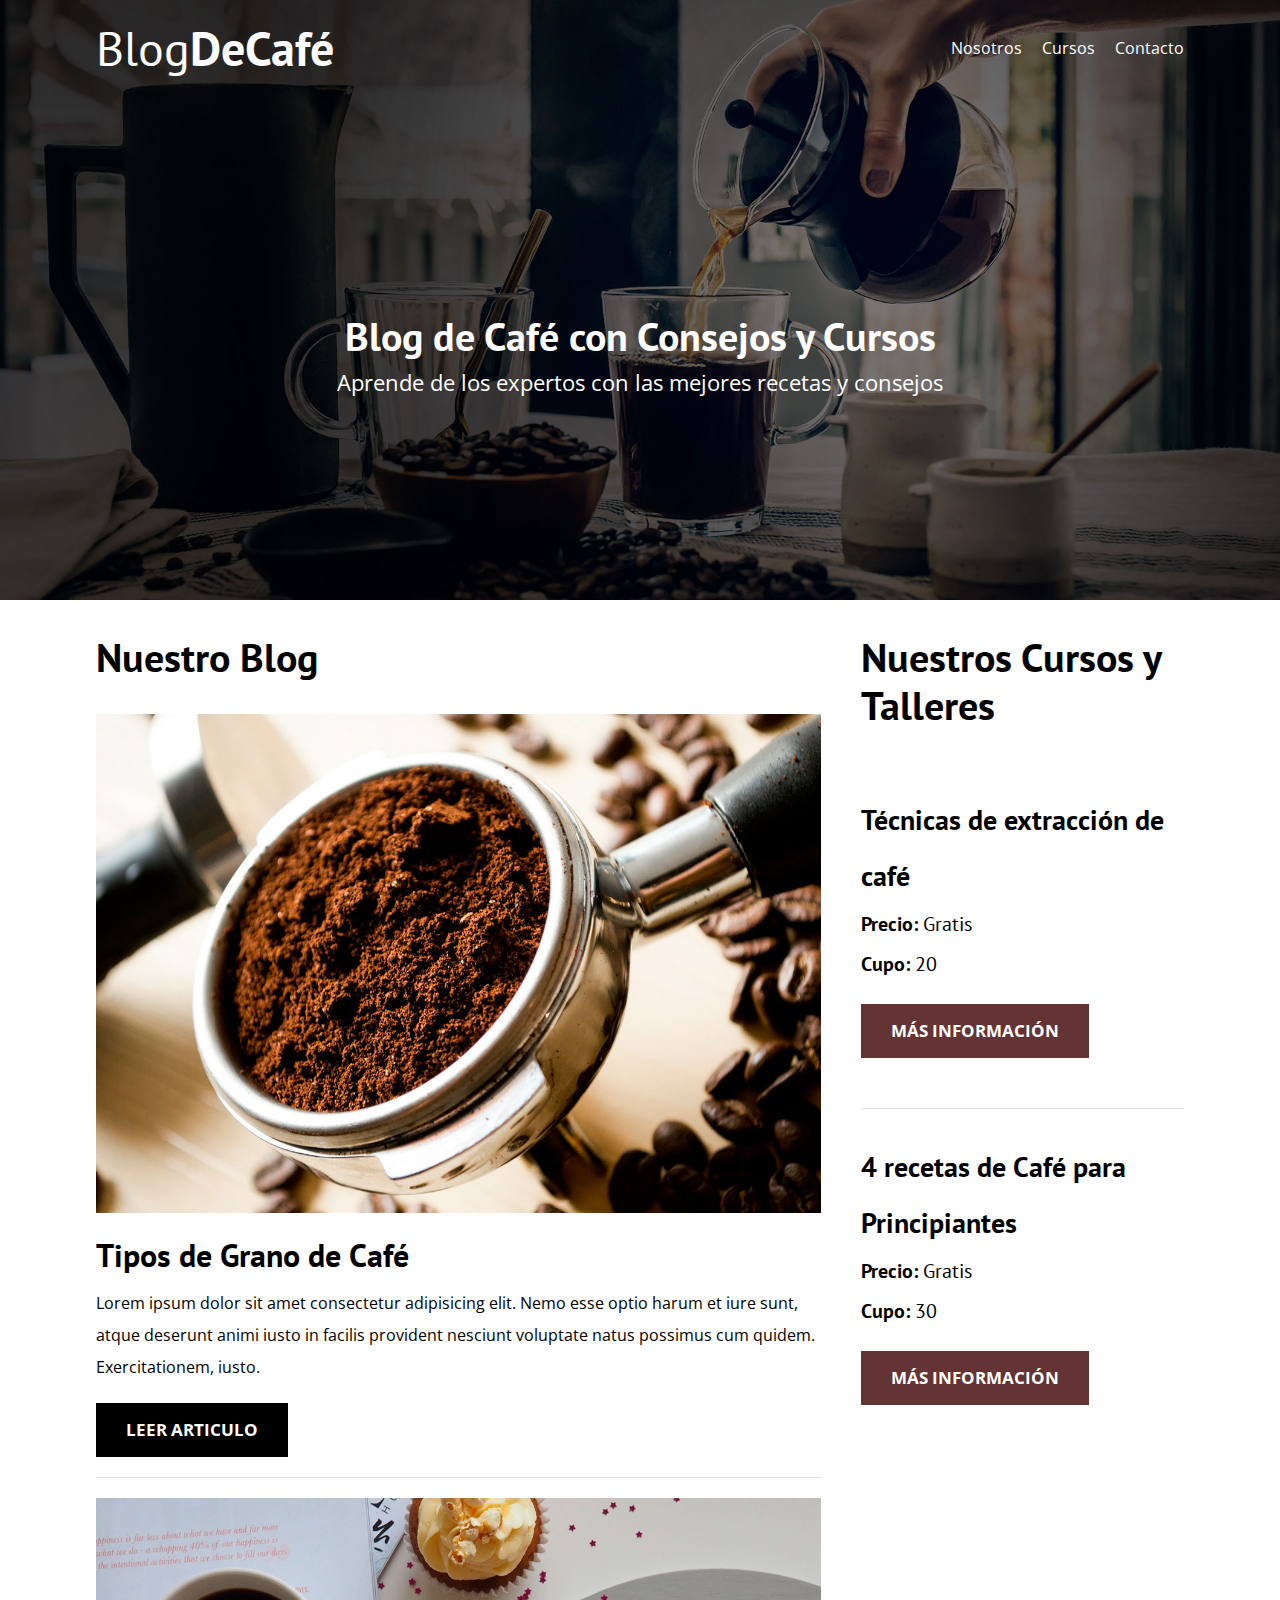
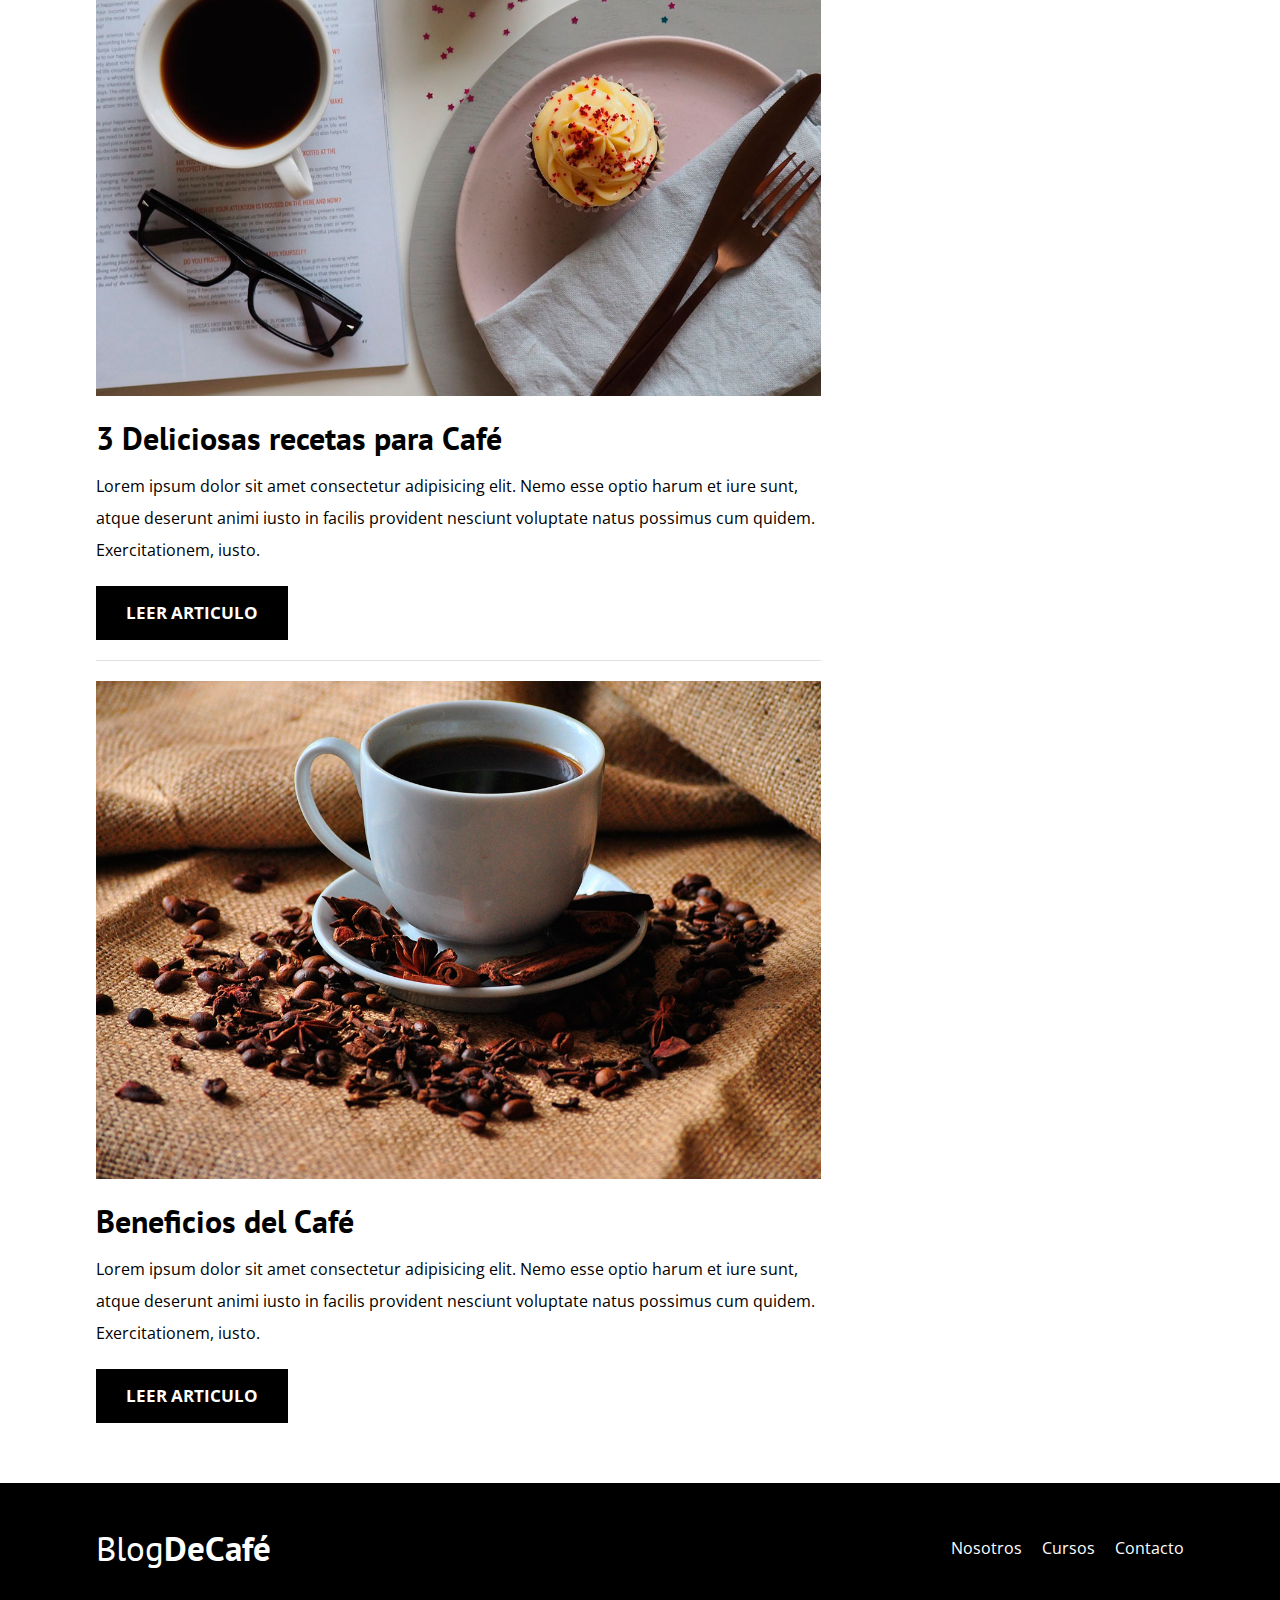
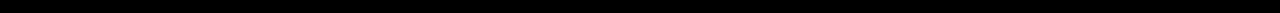
<file: index.html>
<!DOCTYPE html>
<html lang="en">
<head>
    <meta charset="UTF-8">
    <meta name="viewport" content="width=device-width, initial-scale=1.0">
    <!-- IMPORTAMOS FUENTES -->
    <link href="https://fonts.googleapis.com/css2?family=Open+Sans:ital,wght@0,300;0,400;0,600;0,700;0,800;1,300;1,400;1,600;1,700;1,800&family=PT+Sans:ital,wght@0,400;0,700;1,400;1,700&display=swap" rel="stylesheet">
    <!-- ENLAZAMOS HOJAS DE ESTILO -->
    <link rel="stylesheet" href="css/normalize.css">
    <link rel="stylesheet" href="css/style.css">
    <title>Blog De Café</title>
</head>
<body>

    <header class="encabezado"> <!-- ENCABEZADO -->
        <div class="contenedor"> <!-- CONTENEDOR -->
            <div class="barra"> <!-- BARRA DE NAVEGACIÓN -->

                <!-- LOGO enlace-->
                <a href="/">
                    <h1 class="no-margin">Blog<span>DeCafé</span></h1>
                </a> <!-- FIN LOGO enlace-->

                <!-- NAVEGACIÓN -->
                <nav class="navegacion">
                    <a href="nosotros.html">Nosotros</a>
                    <a href="cursos.html">Cursos</a>
                    <a href="contacto.html">Contacto</a>
                </nav> <!-- FIN NAVEGACIÓN -->

            </div> <!-- FIN BARRA DE NAVEGACIÓN -->

            <div class="texto-encabezado texto-centrado"> <!-- TEXTO BIENVENIDA -->
                <h2 class="no-margin">Blog de Café con Consejos y Cursos</h2>
                <p class="no-margin">Aprende de los expertos con las mejores recetas y consejos</p>
            </div> <!-- FIN TEXTO BIENVENIDA -->

        </div> <!-- FIN CONTENEDOR. EL CONTENEDOR ESTÁ CENTRADO Y NO OCUPA TODO EL ANCHO-->
    </header> <!-- FIN ENCABEZADO, OCUPA TODO EL ANCHO, AQUÍ VAN LAS IMÁGENES DE FONDO -->

    <!---------------------------------------------------------------------------------------------------------------------------->

    <div class="contenedor contenedor-principal"> <!-- CONTENEDOR DEL CONTENIDO PRINCIPAL -->

        <main class="contenido-principal-blog"> <!-- MAIN -->
            <!-- TITULO DE SECCION PRINCIPAL -->
            <h2>Nuestro Blog</h2>
            
            <!-- ARTICULOS -->
            <article class="articulo-blog"> <!-- PRIMER ARTICULO DE BLOG-->
                <div> <!-- IMAGEN DEL ARTICULO -->
                    <img src="img/blog1.jpg" alt="imagen blog">
                </div> <!-- FIN IMAGEN DEL ARTICULO-->
                <div class="contenido-blog"> <!-- CONTENIDO DEL ARTICULO -->
                    <h3 class="no-margin">Tipos de Grano de Café</h3>
                    <p class="no-margin">Lorem ipsum dolor sit amet consectetur adipisicing elit. Nemo esse optio harum et iure sunt, atque deserunt animi iusto in facilis provident nesciunt voluptate natus possimus cum quidem. Exercitationem, iusto.</p>
                    <a href="articulo.html" class="btn btn-primario">Leer articulo</a>
                </div> <!-- FIN CONTENIDO DEL ARTICULO -->
            </article> <!-- FIN PRIMER ARTICULO DE BLOG -->

            <article class="articulo-blog"> <!-- SEGUNDO ARTICULO DE BLOG-->
                <div> <!-- IMAGEN DEL ARTICULO -->
                    <img src="img/blog2.jpg" alt="imagen blog">
                </div> <!-- FIN IMAGEN DEL ARTICULO-->
                <div class="contenido-blog"> <!-- CONTENIDO DEL ARTICULO -->
                    <h3 class="no-margin">3 Deliciosas recetas para Café</h3>
                    <p class="no-margin">Lorem ipsum dolor sit amet consectetur adipisicing elit. Nemo esse optio harum et iure sunt, atque deserunt animi iusto in facilis provident nesciunt voluptate natus possimus cum quidem. Exercitationem, iusto.</p>
                    <a href="articulo.html" class="btn btn-primario">Leer articulo</a>
                </div> <!-- FIN CONTENIDO DEL ARTICULO -->
            </article> <!-- FIN SEGUNDO ARTICULO DE BLOG -->

            <article class="articulo-blog"> <!-- TERCER ARTICULO DE BLOG-->
                <div> <!-- IMAGEN DEL ARTICULO -->
                    <img src="img/blog3.jpg" alt="imagen blog">
                </div> <!-- FIN IMAGEN DEL ARTICULO-->
                <div class="contenido-blog"> <!-- CONTENIDO DEL ARTICULO -->
                    <h3 class="no-margin">Beneficios del Café</h3>
                    <p class="no-margin">Lorem ipsum dolor sit amet consectetur adipisicing elit. Nemo esse optio harum et iure sunt, atque deserunt animi iusto in facilis provident nesciunt voluptate natus possimus cum quidem. Exercitationem, iusto.</p>
                    <a href="articulo.html" class="btn btn-primario">Leer articulo</a>
                </div> <!-- FIN CONTENIDO DEL ARTICULO -->
            </article> <!-- FIN TERCER ARTICULO DE BLOG -->
        </main> <!-- FIN DEL MAIN -->

        <aside class="barra-lateral"> <!-- BARRA LATERAL -->
            <h2>Nuestros Cursos y Talleres</h2> <!-- TITULO DE LA BARRA LATERAL -->
            <ul class="cursos-lista"> <!-- LISTA DE CURSOS -->
                <li class="curso">
                    <h4 class="no-margin">Técnicas de extracción de café</h4>
                    <p class="no-margin">Precio: <span>Gratis</span></p>
                    <p class="no-margin">Cupo: <span>20</span></p>
                    <a href="cursos.html" class="btn btn-secundario">Más Información</a>
                </li>
                <li class="curso">
                    <h4 class="no-margin">4 recetas de Café para Principiantes</h4>
                    <p class="no-margin">Precio: <span>Gratis</span></p>
                    <p class="no-margin">Cupo: <span>30</span></p>
                    <a href="cursos.html" class="btn btn-secundario">Más Información</a>
                </li>
            </ul>
        </aside> <!-- FIN DE LA BARRA LATERAL -->

    </div> <!-- FIN DEL CONTENEDOR DEL CONTENIDO PRINCIPAL-->

    <!----------------------------------------------------------------------------------------------------------------------------->

    <footer class="footer-class">
        <div class="contenedor">
            <div class="barra barra-footer"> <!-- BARRA DE NAVEGACIÓN -->
                <!-- LOGO enlace-->
                <a href="/">
                    <h1 class="no-margin">Blog<span>DeCafé</span></h1>
                </a> <!-- FIN LOGO enlace-->

                <!-- NAVEGACIÓN -->
                <nav class="navegacion">
                    <a href="nosotros.html">Nosotros</a>
                    <a href="cursos.html">Cursos</a>
                    <a href="contacto.html">Contacto</a>
                </nav> <!-- FIN NAVEGACIÓN -->

            </div> <!-- FIN BARRA DE NAVEGACIÓN -->
        </div> <!-- FIN CONTENEDOR -->
    </footer> <!-- FIN FOOTER -->

</body>
</html>
</file>
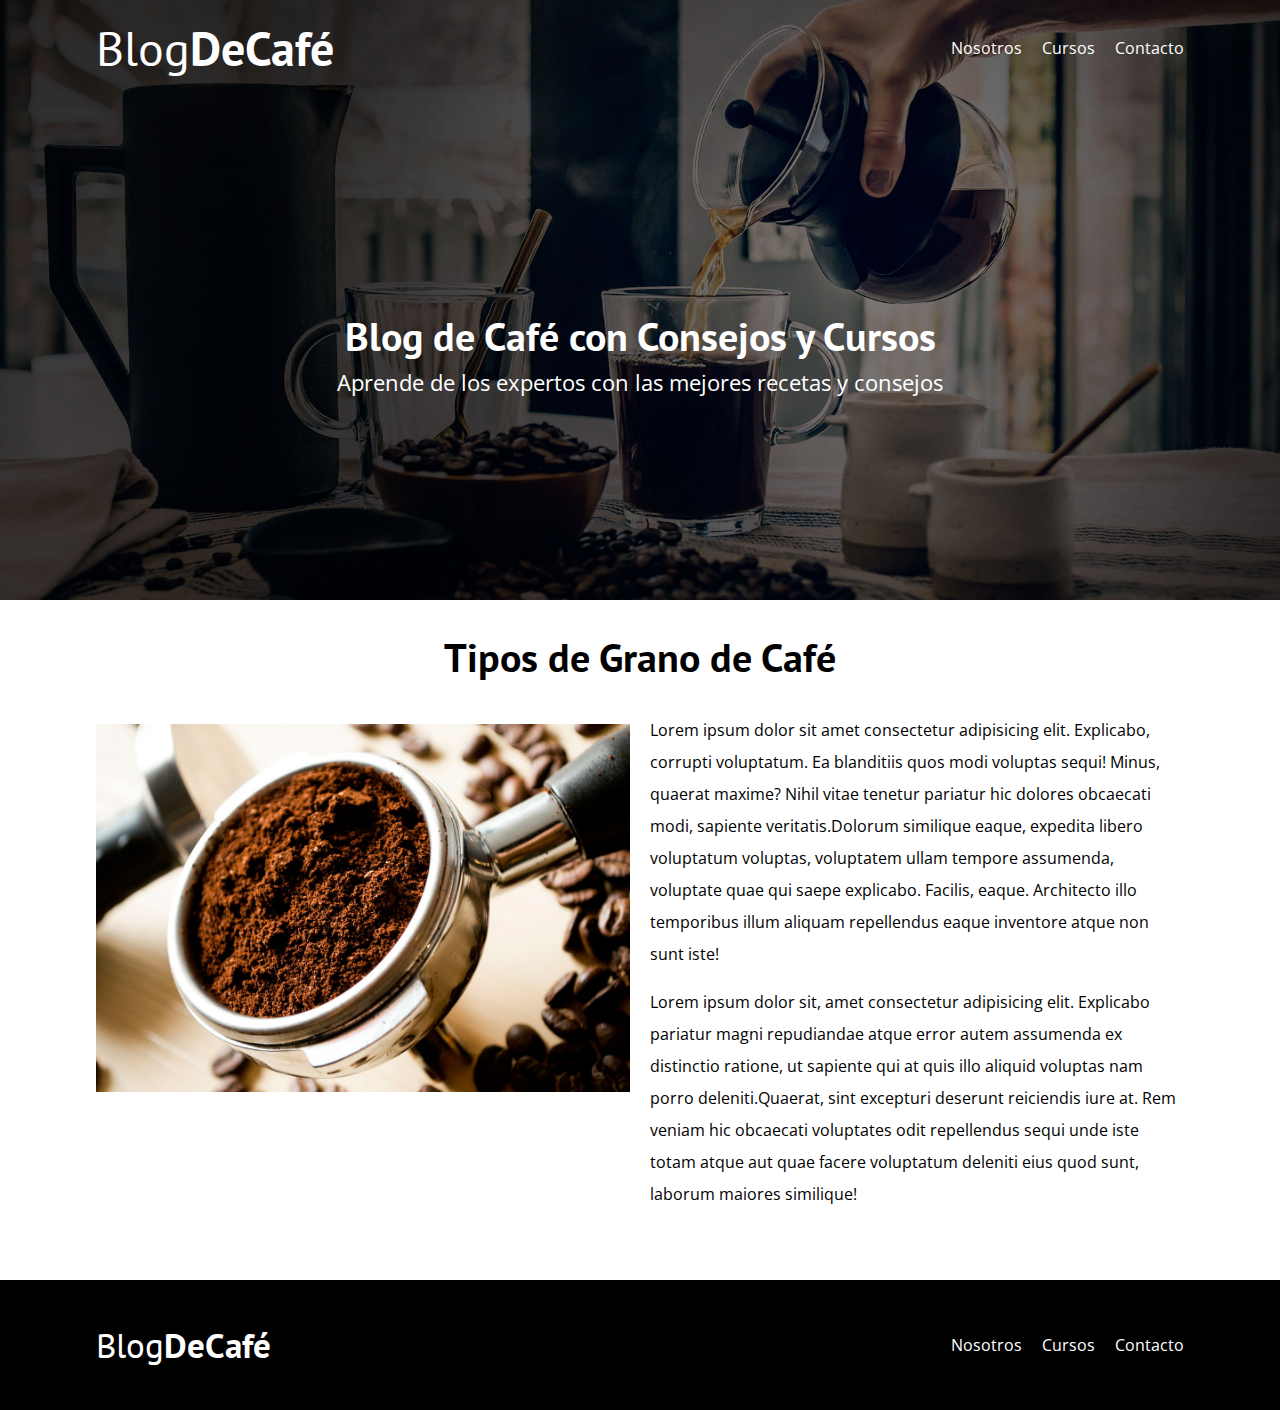
<file: articulo.html>
<!DOCTYPE html>
<html lang="en">
<head>
    <meta charset="UTF-8">
    <meta name="viewport" content="width=device-width, initial-scale=1.0">
    <!-- IMPORTAMOS FUENTES -->
    <link href="https://fonts.googleapis.com/css2?family=Open+Sans:ital,wght@0,300;0,400;0,600;0,700;0,800;1,300;1,400;1,600;1,700;1,800&family=PT+Sans:ital,wght@0,400;0,700;1,400;1,700&display=swap" rel="stylesheet">
    <!-- ENLAZAMOS HOJAS DE ESTILO -->
    <link rel="stylesheet" href="css/normalize.css">
    <link rel="stylesheet" href="css/style.css">
    <title>Blog De Café</title>
</head>
<body>

    <header class="encabezado"> <!-- ENCABEZADO -->
        <div class="contenedor"> <!-- CONTENEDOR -->
            <div class="barra"> <!-- BARRA DE NAVEGACIÓN -->

                <!-- LOGO enlace-->
                <a href="/">
                    <h1 class="no-margin">Blog<span>DeCafé</span></h1>
                </a> <!-- FIN LOGO enlace-->

                <!-- NAVEGACIÓN -->
                <nav class="navegacion">
                    <a href="nosotros.html">Nosotros</a>
                    <a href="cursos.html">Cursos</a>
                    <a href="contacto.html">Contacto</a>
                </nav> <!-- FIN NAVEGACIÓN -->

            </div> <!-- FIN BARRA DE NAVEGACIÓN -->

            <div class="texto-encabezado texto-centrado"> <!-- TEXTO BIENVENIDA -->
                <h2 class="no-margin">Blog de Café con Consejos y Cursos</h2>
                <p class="no-margin">Aprende de los expertos con las mejores recetas y consejos</p>
            </div> <!-- FIN TEXTO BIENVENIDA -->

        </div> <!-- FIN CONTENEDOR. EL CONTENEDOR ESTÁ CENTRADO Y NO OCUPA TODO EL ANCHO-->
    </header> <!-- FIN ENCABEZADO, OCUPA TODO EL ANCHO, AQUÍ VAN LAS IMÁGENES DE FONDO -->

    <!---------------------------------------------------------------------------------------------------------------------------->
    <main class="contenedor">
        <h2 class="texto-centrado">Tipos de Grano de Café</h2>
        <div class="grid contenedor-articulo">
            <div class="columnas-6 imagen-articulo">
                <img src="img/blog1.jpg" alt="">
            </div>
            <div class="columnas-6 texto-articulo">
                <p class="no-margin">Lorem ipsum dolor sit amet consectetur adipisicing elit. Explicabo, corrupti voluptatum. Ea blanditiis quos modi voluptas sequi! Minus, quaerat maxime? Nihil vitae tenetur pariatur hic dolores obcaecati modi, sapiente veritatis.Dolorum similique eaque, expedita libero voluptatum voluptas, voluptatem ullam tempore assumenda, voluptate quae qui saepe explicabo. Facilis, eaque. Architecto illo temporibus illum aliquam repellendus eaque inventore atque non sunt iste!
                </p><p>Lorem ipsum dolor sit, amet consectetur adipisicing elit. Explicabo pariatur magni repudiandae atque error autem assumenda ex distinctio ratione, ut sapiente qui at quis illo aliquid voluptas nam porro deleniti.Quaerat, sint excepturi deserunt reiciendis iure at. Rem veniam hic obcaecati voluptates odit repellendus sequi unde iste totam atque aut quae facere voluptatum deleniti eius quod sunt, laborum maiores similique!</p>
            </div>
        </div>
    </main>
    <!----------------------------------------------------------------------------------------------------------------------------->

    <footer class="footer-class">
        <div class="contenedor">
            <div class="barra barra-footer"> <!-- BARRA DE NAVEGACIÓN -->
                <!-- LOGO enlace-->
                <a href="/">
                    <h1 class="no-margin">Blog<span>DeCafé</span></h1>
                </a> <!-- FIN LOGO enlace-->

                <!-- NAVEGACIÓN -->
                <nav class="navegacion">
                    <a href="nosotros.html">Nosotros</a>
                    <a href="cursos.html">Cursos</a>
                    <a href="contacto.html">Contacto</a>
                </nav> <!-- FIN NAVEGACIÓN -->

            </div> <!-- FIN BARRA DE NAVEGACIÓN -->
        </div> <!-- FIN CONTENEDOR -->
    </footer> <!-- FIN FOOTER -->

</body>
</html>
</file>
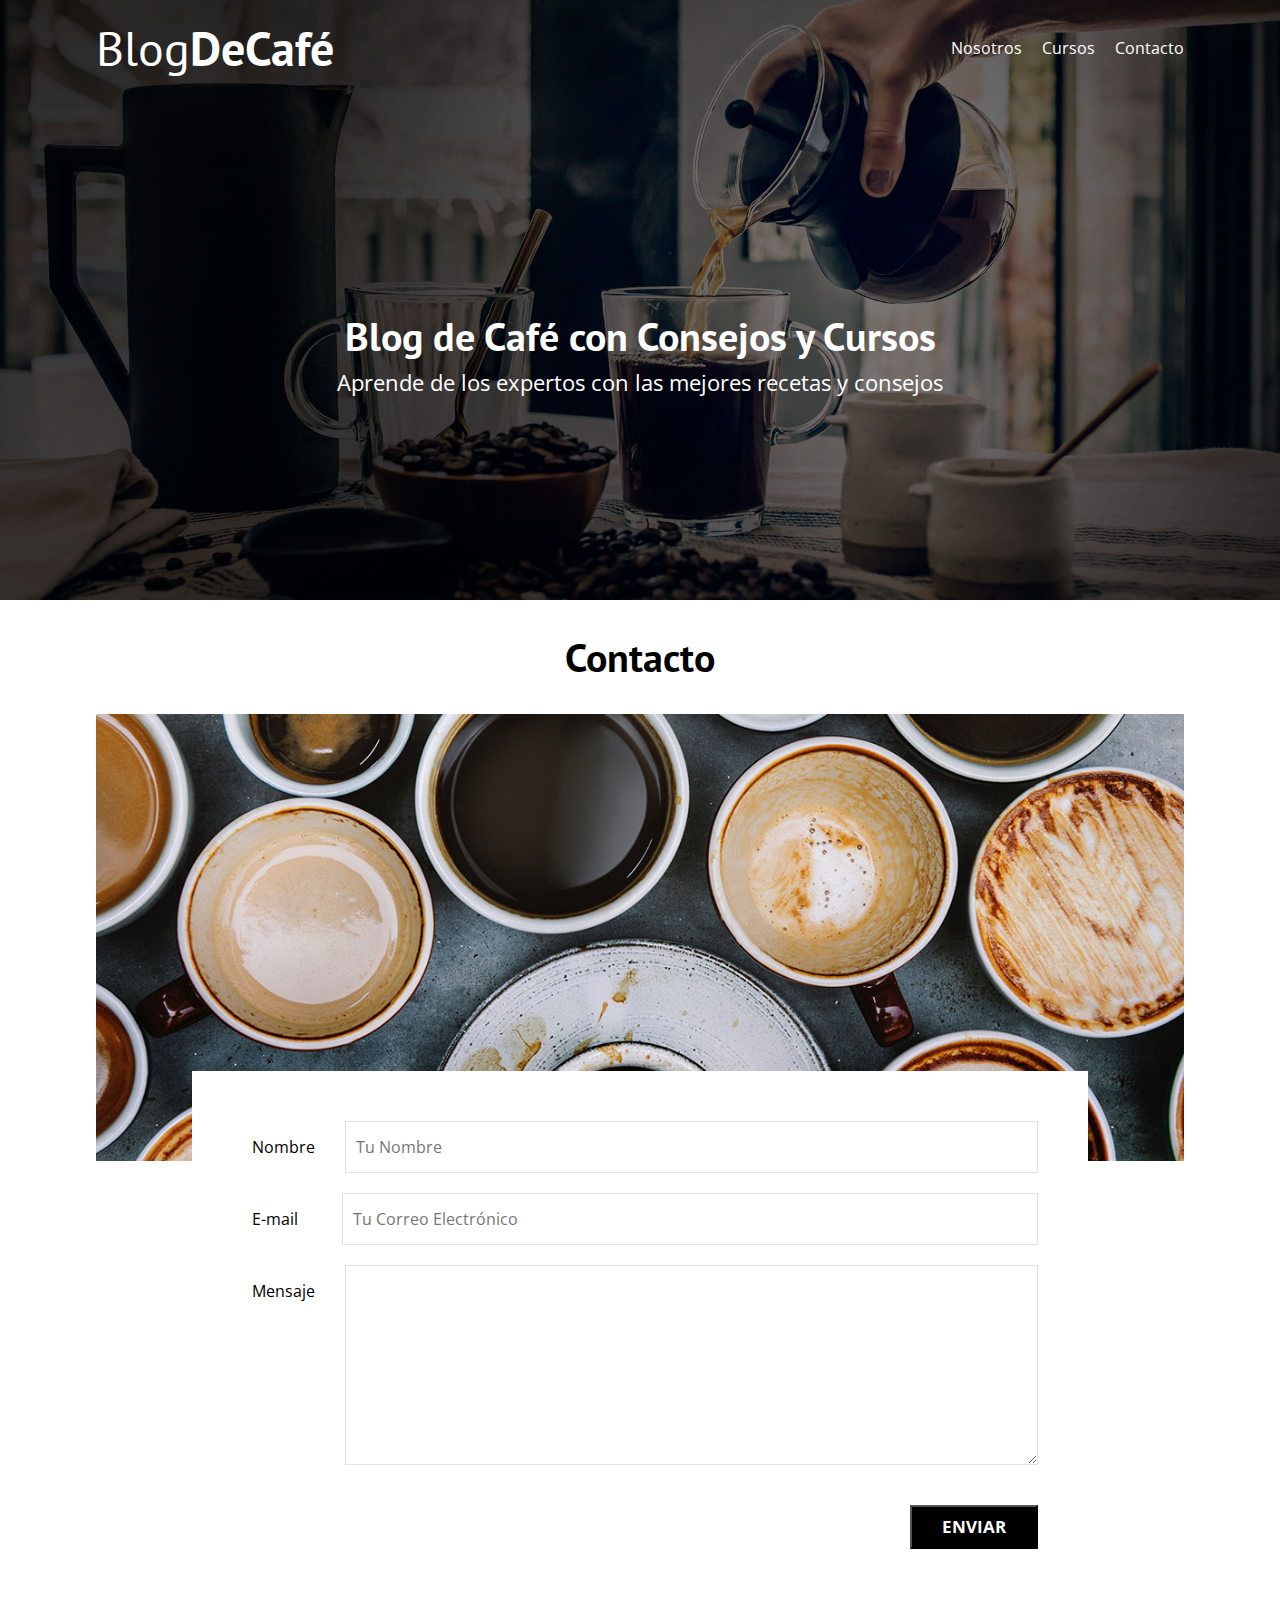
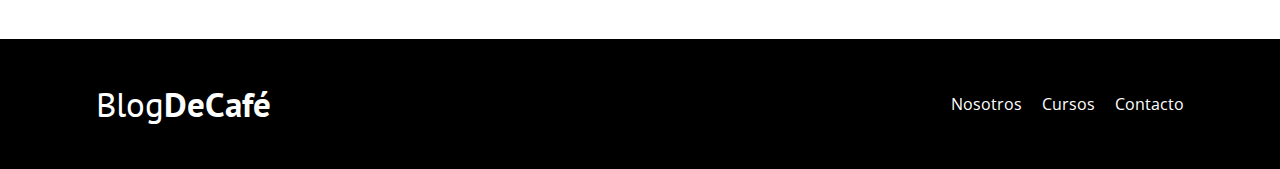
<file: contacto.html>
<!DOCTYPE html>
<html lang="en">
<head>
    <meta charset="UTF-8">
    <meta name="viewport" content="width=device-width, initial-scale=1.0">
    <!-- IMPORTAMOS FUENTES -->
    <link href="https://fonts.googleapis.com/css2?family=Open+Sans:ital,wght@0,300;0,400;0,600;0,700;0,800;1,300;1,400;1,600;1,700;1,800&family=PT+Sans:ital,wght@0,400;0,700;1,400;1,700&display=swap" rel="stylesheet">
    <!-- ENLAZAMOS HOJAS DE ESTILO -->
    <link rel="stylesheet" href="css/normalize.css">
    <link rel="stylesheet" href="css/style.css">
    <title>Blog De Café</title>
</head>
<body>

    <header class="encabezado"> <!-- ENCABEZADO -->
        <div class="contenedor"> <!-- CONTENEDOR -->
            <div class="barra"> <!-- BARRA DE NAVEGACIÓN -->

                <!-- LOGO enlace-->
                <a href="/">
                    <h1 class="no-margin">Blog<span>DeCafé</span></h1>
                </a> <!-- FIN LOGO enlace-->

                <!-- NAVEGACIÓN -->
                <nav class="navegacion">
                    <a href="nosotros.html">Nosotros</a>
                    <a href="cursos.html">Cursos</a>
                    <a href="contacto.html">Contacto</a>
                </nav> <!-- FIN NAVEGACIÓN -->

            </div> <!-- FIN BARRA DE NAVEGACIÓN -->

            <div class="texto-encabezado texto-centrado"> <!-- TEXTO BIENVENIDA -->
                <h2 class="no-margin">Blog de Café con Consejos y Cursos</h2>
                <p class="no-margin">Aprende de los expertos con las mejores recetas y consejos</p>
            </div> <!-- FIN TEXTO BIENVENIDA -->

        </div> <!-- FIN CONTENEDOR. EL CONTENEDOR ESTÁ CENTRADO Y NO OCUPA TODO EL ANCHO-->
    </header> <!-- FIN ENCABEZADO, OCUPA TODO EL ANCHO, AQUÍ VAN LAS IMÁGENES DE FONDO -->

    <!---------------------------------------------------------------------------------------------------------------------------->

    <main class="contenedor"> <!-- CONTENEDOR PRINCIPAL -->
        <h2 class="texto-centrado">Contacto</h2> <!-- ENCABEZADO DEL CONTENIDO FUERA DEL GRID, PERO CENTRADO -->
        <div class="grid centrar-columnas"> <!-- Abrimos un GRID con las COLUMNAS CENTRADAS y no SPACE-BETWEENEADAS -->
            <div class="columnas-12">
                <img src="img/contacto.jpg" alt="imagen contacto">
            </div>
            <div class="columnas-10 formulario-contacto">
                <form action="#">
                    <div class="campo">
                        <label for="nombre">Nombre</label>
                        <input type="text" id="nombre" placeholder="Tu Nombre">

                    </div>
                    <div class="campo">
                        <label for="email">E-mail</label>
                        <input type="email" id="email" placeholder="Tu Correo Electrónico">
                        
                    </div>
                    <div class="campo mensaje">
                        <label for="mensaje">Mensaje</label>
                        <textarea id="mensaje"></textarea>
                    </div>

                    <div class="campo enviar">
                        <input type="submit" value="Enviar" class="btn btn-primario">
                    </div>
                </form>
            </div>
        </div>
        
    </main>

    <!----------------------------------------------------------------------------------------------------------------------------->

    <footer class="footer-class">
        <div class="contenedor">
            <div class="barra barra-footer"> <!-- BARRA DE NAVEGACIÓN -->
                <!-- LOGO enlace-->
                <a href="/">
                    <h1 class="no-margin">Blog<span>DeCafé</span></h1>
                </a> <!-- FIN LOGO enlace-->

                <!-- NAVEGACIÓN -->
                <nav class="navegacion">
                    <a href="nosotros.html">Nosotros</a>
                    <a href="cursos.html">Cursos</a>
                    <a href="contacto.html">Contacto</a>
                </nav> <!-- FIN NAVEGACIÓN -->

            </div> <!-- FIN BARRA DE NAVEGACIÓN -->
        </div> <!-- FIN CONTENEDOR -->
    </footer> <!-- FIN FOOTER -->

</body>
</html>
</file>
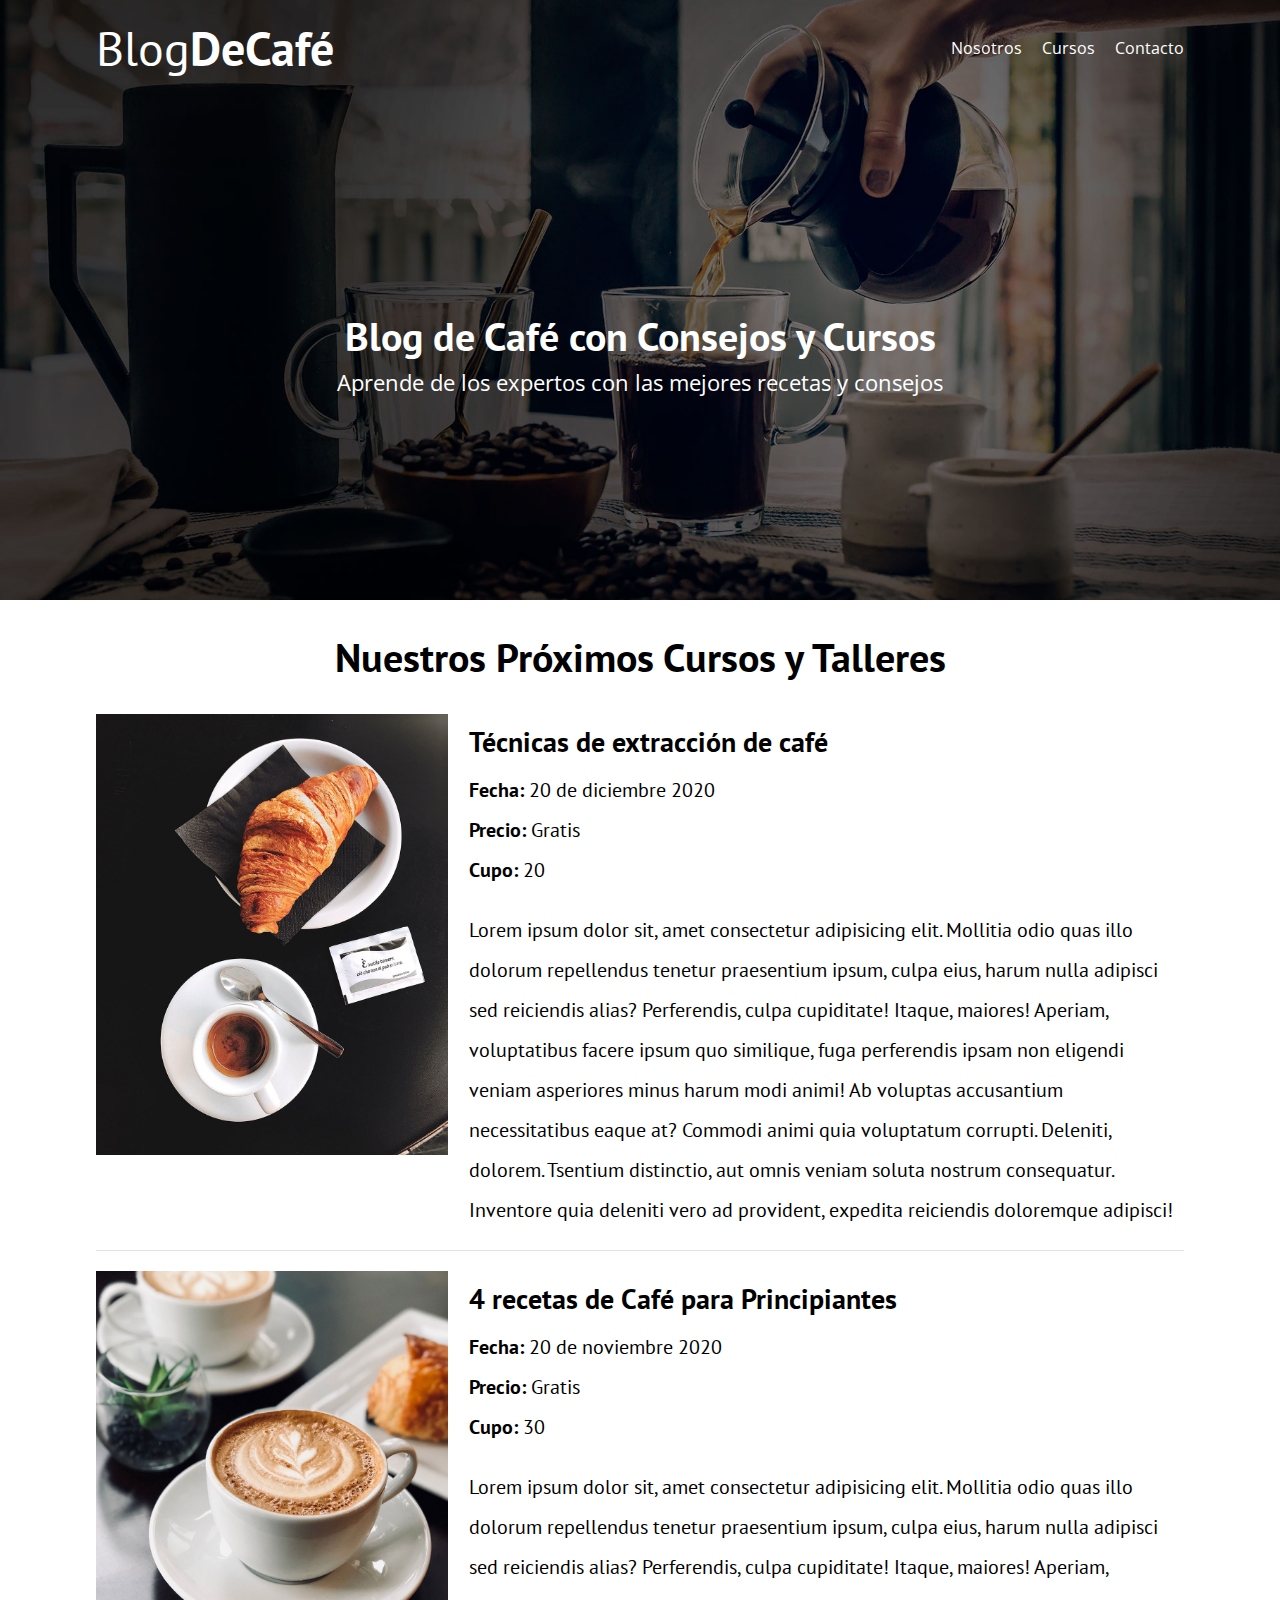
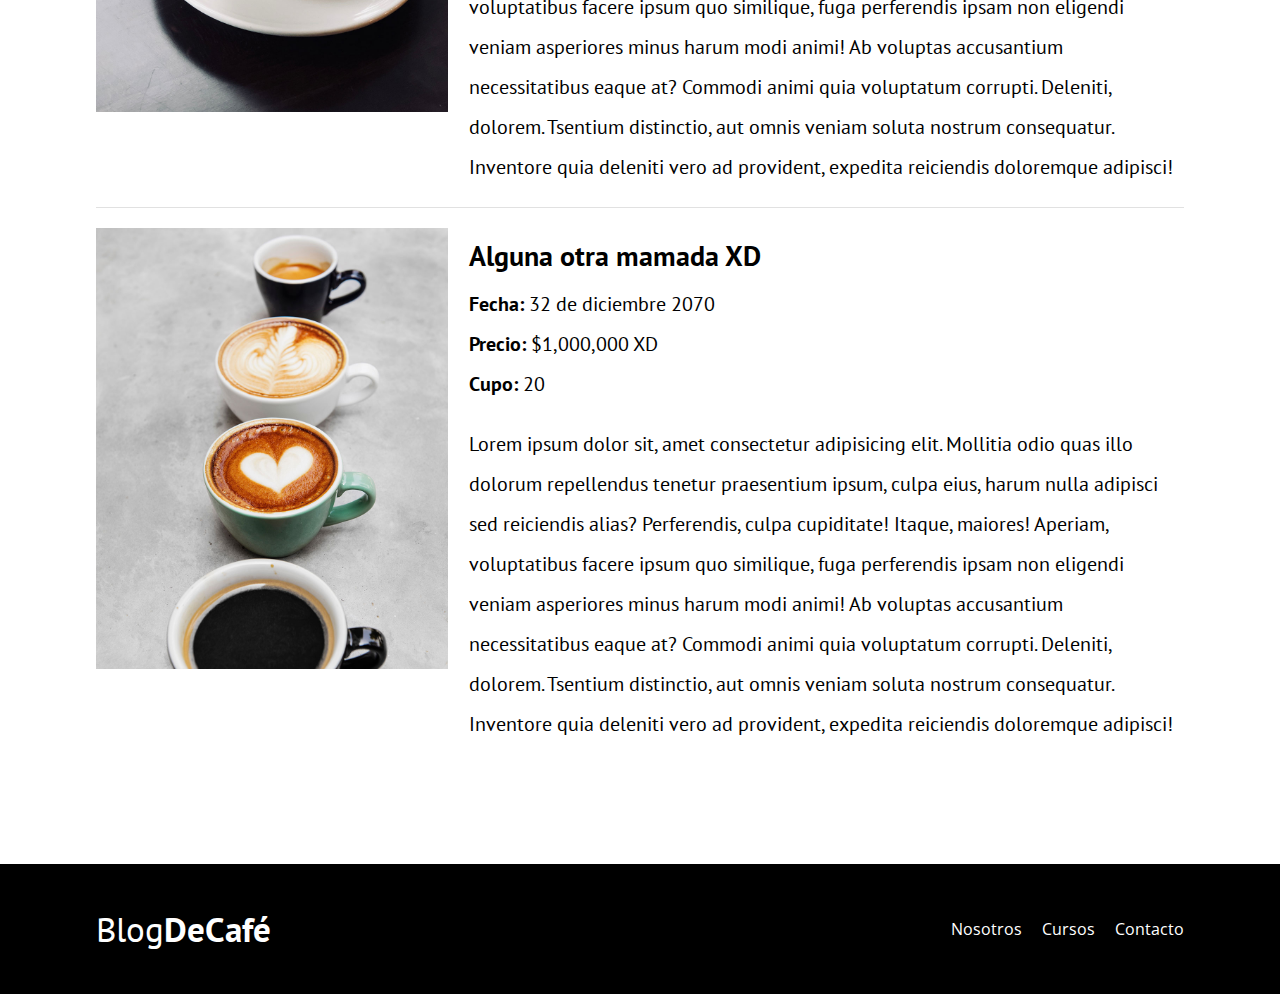
<file: cursos.html>
<!DOCTYPE html>
<html lang="en">
<head>
    <meta charset="UTF-8">
    <meta name="viewport" content="width=device-width, initial-scale=1.0">
    <!-- IMPORTAMOS FUENTES -->
    <link href="https://fonts.googleapis.com/css2?family=Open+Sans:ital,wght@0,300;0,400;0,600;0,700;0,800;1,300;1,400;1,600;1,700;1,800&family=PT+Sans:ital,wght@0,400;0,700;1,400;1,700&display=swap" rel="stylesheet">
    <!-- ENLAZAMOS HOJAS DE ESTILO -->
    <link rel="stylesheet" href="css/normalize.css">
    <link rel="stylesheet" href="css/style.css">
    <title>Blog De Café</title>
</head>
<body>

    <header class="encabezado"> <!-- ENCABEZADO -->
        <div class="contenedor"> <!-- CONTENEDOR -->
            <div class="barra"> <!-- BARRA DE NAVEGACIÓN -->

                <!-- LOGO enlace-->
                <a href="/">
                    <h1 class="no-margin">Blog<span>DeCafé</span></h1>
                </a> <!-- FIN LOGO enlace-->

                <!-- NAVEGACIÓN -->
                <nav class="navegacion">
                    <a href="nosotros.html">Nosotros</a>
                    <a href="cursos.html">Cursos</a>
                    <a href="contacto.html">Contacto</a>
                </nav> <!-- FIN NAVEGACIÓN -->

            </div> <!-- FIN BARRA DE NAVEGACIÓN -->

            <div class="texto-encabezado texto-centrado"> <!-- TEXTO BIENVENIDA -->
                <h2 class="no-margin">Blog de Café con Consejos y Cursos</h2>
                <p class="no-margin">Aprende de los expertos con las mejores recetas y consejos</p>
            </div> <!-- FIN TEXTO BIENVENIDA -->

        </div> <!-- FIN CONTENEDOR. EL CONTENEDOR ESTÁ CENTRADO Y NO OCUPA TODO EL ANCHO-->
    </header> <!-- FIN ENCABEZADO, OCUPA TODO EL ANCHO, AQUÍ VAN LAS IMÁGENES DE FONDO -->

    <!---------------------------------------------------------------------------------------------------------------------------->

    <main class="contenedor">
        <h2 class="texto-centrado">Nuestros Próximos Cursos y Talleres</h2>
        <article class="grid barra-cursos">
            <div class="columnas-4">
                <img src="img/curso1.jpg" alt="imagen curso">
            </div>
            <div class="columnas-8">
                    <h4 class="no-margin">Técnicas de extracción de café</h4>
                    <p class="no-margin">Fecha: <span>20 de diciembre 2020</span></p>
                    <p class="no-margin">Precio: <span>Gratis</span></p>
                    <p class="no-margin">Cupo: <span>20</span></p>
                    <p class="descripcion">Lorem ipsum dolor sit, amet consectetur adipisicing elit. Mollitia odio quas illo dolorum repellendus tenetur praesentium ipsum, culpa eius, harum nulla adipisci sed reiciendis alias? Perferendis, culpa cupiditate! Itaque, maiores!
                    Aperiam, voluptatibus facere ipsum quo similique, fuga perferendis ipsam non eligendi veniam asperiores minus harum modi animi! Ab voluptas accusantium necessitatibus eaque at? Commodi animi quia voluptatum corrupti. Deleniti, dolorem.
                    Tsentium distinctio, aut omnis veniam soluta nostrum consequatur. Inventore quia deleniti vero ad provident, expedita reiciendis doloremque adipisci!</p>
            </div>
        </article>
        <article class="grid barra-cursos">
            <div class="columnas-4">
                <img src="img/curso2.jpg" alt="imagen curso">
            </div>
            <div class="columnas-8">
                    <h4 class="no-margin">4 recetas de Café para Principiantes</h4>
                    <p class="no-margin">Fecha: <span>20 de noviembre 2020</span></p>
                    <p class="no-margin">Precio: <span>Gratis</span></p>
                    <p class="no-margin">Cupo: <span>30</span></p>
                    <p class="descripcion">Lorem ipsum dolor sit, amet consectetur adipisicing elit. Mollitia odio quas illo dolorum repellendus tenetur praesentium ipsum, culpa eius, harum nulla adipisci sed reiciendis alias? Perferendis, culpa cupiditate! Itaque, maiores!
                    Aperiam, voluptatibus facere ipsum quo similique, fuga perferendis ipsam non eligendi veniam asperiores minus harum modi animi! Ab voluptas accusantium necessitatibus eaque at? Commodi animi quia voluptatum corrupti. Deleniti, dolorem.
                    Tsentium distinctio, aut omnis veniam soluta nostrum consequatur. Inventore quia deleniti vero ad provident, expedita reiciendis doloremque adipisci!</p>
            </div>
        </article>
        <article class="grid barra-cursos">
            <div class="columnas-4">
                <img src="img/curso3.jpg" alt="imagen curso">
            </div>
            <div class="columnas-8">
                    <h4 class="no-margin">Alguna otra mamada XD</h4>
                    <p class="no-margin">Fecha: <span>32 de diciembre 2070</span></p>
                    <p class="no-margin">Precio: <span>$1,000,000 XD</span></p>
                    <p class="no-margin">Cupo: <span>20</span></p>
                    <p class="descripcion">Lorem ipsum dolor sit, amet consectetur adipisicing elit. Mollitia odio quas illo dolorum repellendus tenetur praesentium ipsum, culpa eius, harum nulla adipisci sed reiciendis alias? Perferendis, culpa cupiditate! Itaque, maiores!
                    Aperiam, voluptatibus facere ipsum quo similique, fuga perferendis ipsam non eligendi veniam asperiores minus harum modi animi! Ab voluptas accusantium necessitatibus eaque at? Commodi animi quia voluptatum corrupti. Deleniti, dolorem.
                    Tsentium distinctio, aut omnis veniam soluta nostrum consequatur. Inventore quia deleniti vero ad provident, expedita reiciendis doloremque adipisci!</p>
            </div>
        </article>
        
            
    </main>

    <!----------------------------------------------------------------------------------------------------------------------------->

    <footer class="footer-class">
        <div class="contenedor">
            <div class="barra barra-footer"> <!-- BARRA DE NAVEGACIÓN -->
                <!-- LOGO enlace-->
                <a href="/">
                    <h1 class="no-margin">Blog<span>DeCafé</span></h1>
                </a> <!-- FIN LOGO enlace-->

                <!-- NAVEGACIÓN -->
                <nav class="navegacion">
                    <a href="nosotros.html">Nosotros</a>
                    <a href="cursos.html">Cursos</a>
                    <a href="contacto.html">Contacto</a>
                </nav> <!-- FIN NAVEGACIÓN -->

            </div> <!-- FIN BARRA DE NAVEGACIÓN -->
        </div> <!-- FIN CONTENEDOR -->
    </footer> <!-- FIN FOOTER -->

</body>
</html>
</file>
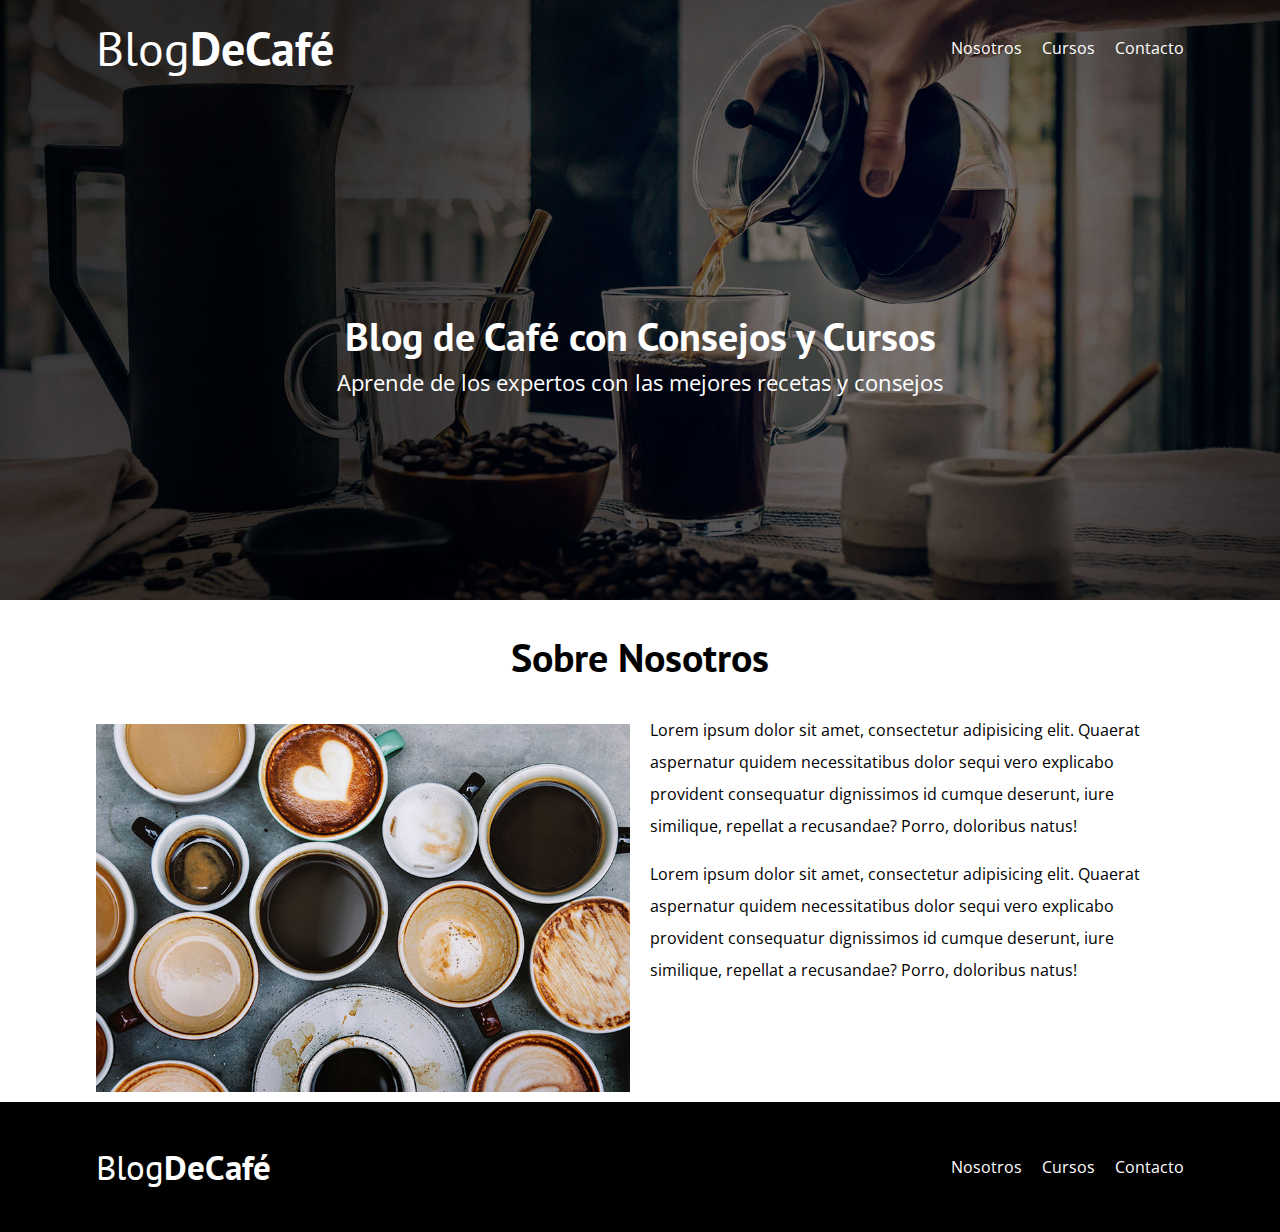
<file: nosotros.html>
<!DOCTYPE html>
<html lang="en">
<head>
    <meta charset="UTF-8">
    <meta name="viewport" content="width=device-width, initial-scale=1.0">
    <!-- IMPORTAMOS FUENTES -->
    <link href="https://fonts.googleapis.com/css2?family=Open+Sans:ital,wght@0,300;0,400;0,600;0,700;0,800;1,300;1,400;1,600;1,700;1,800&family=PT+Sans:ital,wght@0,400;0,700;1,400;1,700&display=swap" rel="stylesheet">
    <!-- ENLAZAMOS HOJAS DE ESTILO -->
    <link rel="stylesheet" href="css/normalize.css">
    <link rel="stylesheet" href="css/style.css">
    <title>Blog De Café</title>
</head>
<body>

    <header class="encabezado"> <!-- ENCABEZADO -->
        <div class="contenedor"> <!-- CONTENEDOR -->
            <div class="barra"> <!-- BARRA DE NAVEGACIÓN -->

                <!-- LOGO enlace-->
                <a href="/">
                    <h1 class="no-margin">Blog<span>DeCafé</span></h1>
                </a> <!-- FIN LOGO enlace-->

                <!-- NAVEGACIÓN -->
                <nav class="navegacion">
                    <a href="nosotros.html">Nosotros</a>
                    <a href="cursos.html">Cursos</a>
                    <a href="contacto.html">Contacto</a>
                </nav> <!-- FIN NAVEGACIÓN -->

            </div> <!-- FIN BARRA DE NAVEGACIÓN -->

            <div class="texto-encabezado texto-centrado"> <!-- TEXTO BIENVENIDA -->
                <h2 class="no-margin">Blog de Café con Consejos y Cursos</h2>
                <p class="no-margin">Aprende de los expertos con las mejores recetas y consejos</p>
            </div> <!-- FIN TEXTO BIENVENIDA -->

        </div> <!-- FIN CONTENEDOR. EL CONTENEDOR ESTÁ CENTRADO Y NO OCUPA TODO EL ANCHO-->
    </header> <!-- FIN ENCABEZADO, OCUPA TODO EL ANCHO, AQUÍ VAN LAS IMÁGENES DE FONDO -->

    <!---------------------------------------------------------------------------------------------------------------------------->
    <main class="contenedor contenedor-principal-nosotros">
        <h2 class="texto-centrado">Sobre Nosotros</h2>
        <div class="grid">
            <div class="columnas-6 imagen-nosotros">
                <img src="img/nosotros.jpg" alt="imagen nosotros">
            </div>
            <div class="columnas-6">
                <p class="no-margin">Lorem ipsum dolor sit amet, consectetur adipisicing elit. Quaerat aspernatur quidem necessitatibus dolor sequi vero explicabo provident consequatur dignissimos id cumque deserunt, iure similique, repellat a recusandae? Porro, doloribus natus!</p>
                <p>Lorem ipsum dolor sit amet, consectetur adipisicing elit. Quaerat aspernatur quidem necessitatibus dolor sequi vero explicabo provident consequatur dignissimos id cumque deserunt, iure similique, repellat a recusandae? Porro, doloribus natus!</p>
            </div>
        </div>
    </main>
    <!----------------------------------------------------------------------------------------------------------------------------->

    <footer class="footer-class">
        <div class="contenedor">
            <div class="barra barra-footer"> <!-- BARRA DE NAVEGACIÓN -->
                <!-- LOGO enlace-->
                <a href="/">
                    <h1 class="no-margin">Blog<span>DeCafé</span></h1>
                </a> <!-- FIN LOGO enlace-->

                <!-- NAVEGACIÓN -->
                <nav class="navegacion">
                    <a href="nosotros.html">Nosotros</a>
                    <a href="cursos.html">Cursos</a>
                    <a href="contacto.html">Contacto</a>
                </nav> <!-- FIN NAVEGACIÓN -->

            </div> <!-- FIN BARRA DE NAVEGACIÓN -->
        </div> <!-- FIN CONTENEDOR -->
    </footer> <!-- FIN FOOTER -->

</body>
</html>
</file>
<file: css/style.css>
/* ----------- PAUL IRISH - BOX SIZING - NORMALIZE ------------- */
/* apply a natural box layout model to all elements, but allowing components to change */
html {
    box-sizing: border-box;
    font-size: 62.5%; /* Con esto escalamos TODAS LAS MEDIDAS, es decir, TODA LA PÁGINA, ahora 1rem = 10px */
}
*, *:before, *:after {
    box-sizing: inherit;
}

/* -------------PREFERENCIAS: FUENTES ------------ */
body {
    font-family: 'Open Sans', sans-serif;
    font-size: 1.6rem;
    line-height: 2; /* Interlineado */
}

/* -------- SELECTORES GLOBALES ---------- */
h1, h2, h3, h4 {
    font-family: 'PT Sans', sans-serif;
}

h1 {
    font-size: 4.8rem;
}

h2 {
    font-size: 4rem;
    line-height: 1.2;
}

h3 {
    font-size: 3.2rem;
}

h4 {
    font-size: 2.8rem;
}

/* ----------FIN PREFERENCIAS: FUENTES ------------ */
a {
    text-decoration: none;
}

img {
    max-width: 100%; /* Con esto hacemos responsivas las imágenes */
}

.contenedor {
    max-width: 1200px;
    margin: 0 auto;
    width: 85%;
}

/* --------- UTILIDADES ------------ */
.no-margin {
    margin: 0;
}

.texto-centrado {
    text-align: center;
}

/* --------- FIN UTILIDADES ------ */

/* --------- GRID ---------------- */
@media (min-width: 768px) {
    .grid { /* GRID sirve para darle formato de celdas a cualquier cosa que vaya a estar dentro de una etiqueta con esta clase */
        display: flex; /* para colocar elementos uno frente al otro */
        justify-content: space-between; /* para separarlos entre sí de manera distribuida */
        flex-wrap: wrap; /* para que cuando se llene el espacio al 100% de la pagina, se baje una fila en lugar de extenderla */
    }
    .centrar-columnas {
        justify-content: center;
    }
    .columnas-4 {
        flex: 0 0 calc(33.3% - 1rem);
    }
    .columnas-6 {
        flex: 0 0 calc(50% - 1rem);
    }
    .columnas-8 {
        flex: 0 0 calc(66.6% - 1rem);
    }
    .columnas-10 {
        flex: 0 0 calc(83.3% - 1rem);
    }
    .columnas-12 {
        flex: 0 0 100%;
    }
   
}

/* --------- BOTONES ------------- */
.btn {
    display: block;
    text-align: center;
    text-decoration: none;
    text-transform: uppercase;
    font-size: 2rem;
    font-weight: 700;
    color: white;
    margin: 2rem 0;
    padding: 1rem 3rem;
    flex: 0 0 100%;
}

@media (min-width: 768px) {
    .btn {
        font-size: 1.7rem;
        display: inline-block; /* con esto el ANCHO lo define EL PADDING */
        flex: 0 0 auto;
    }
    
}

.btn-primario {
    background-color: black;
}

.btn-secundario {
    background-color: rgb(100, 51, 51);
}
/* ------- FIN SELECTORES GLOBALES -------- /*


/* ------- ENCABEZADO -------- */
/* ---- ENCABEZADO: FONDO ----- */

.encabezado {
    background-image: url(../img/banner.jpg); /* Traemos la imagen al fondo */
    background-position: center center; /* Para centrar la imagen */
    background-size: cover; /* el valor de COVER le da ese efecto de fondo estático */
    height: 60rem;
}

/* ------ LOGO ENLACE ---- */
.barra a h1 {
    font-weight: 400;
}

.barra a h1 span {
    font-weight: 700;
}

.barra a {
    color:white;
    text-align: center;
    
}

@media (min-width: 768px) {
    .barra {
        display: flex;
        justify-content: space-between;
        align-items: center; /* Para alinear VERTICALMENTE con el CENTRO */
    }
}

/* ---- NAVEGACION ----- */
.navegacion a {
    color: white;
    display: block;
    text-align: center;
}

@media (min-width: 768px) {
    .navegacion {
        display: flex;
    }
    .navegacion a {
        margin-right: 2rem;
    }
    .navegacion a:last-of-type {
        margin-right: 0;
    }
}

/* ---- TEXTO ENCABEZADO --- */
.texto-encabezado {
    color: white;
    margin-top: 10rem;
}

@media (min-width: 302px) {
    .texto-encabezado {
        margin-top: 12rem;
    } 
}

@media (min-width: 768px) {
    .texto-encabezado {
        margin-top: 21.6rem;
    } 
}

.texto-encabezado p {
    font-size: 2.2rem;
}

/* ---------------------------------------- CONTENEDOR PRINCIPAL ---------------------------------------- */
.contenedor-principal {
    display: flex;
    flex-wrap: wrap; /* Para que no se extienda hacia los lados */
}

.contenido-principal-blog,
.barra-lateral {
    flex: 0 0 100%; /* Esto hace que los elementos como los botones sean responsivos */
}

.barra-lateral {
    order: -1;
}


@media (min-width: 768px) {
    .contenedor-principal {
        justify-content: space-between;        
    }
    .contenido-principal-blog {
        flex-basis: 66.6%;
    }
    .barra-lateral {
        flex-basis: calc(33.4% - 4rem);
        order: 2;
    }
    
}


/* ------------- BLOG ----------------- */

/* ARTICULOS: APARIENCIA */
.articulo-blog {
    margin-bottom: 2rem;
    border-bottom: 0.1rem solid #e1e1e1;

}

.articulo-blog:last-of-type {
    border-bottom: none;
    margin-bottom: 4rem;
}

/* ------------ BARRA LATERAL ----------- */

/* LISTA DE CURSOS */
.cursos-lista {
    list-style: none; /* QUITA LA VIÑETA */
    padding: 0; /* QUITA LA SANGRÍA POR DEFAULT */
}

.curso {
    padding: 3rem 0;
    border-bottom: 1px solid #e1e1e1;
}

.curso:last-of-type {
    border-bottom: none;
}

.curso p {
    font-family: 'PT Sans', sans-serif;
    font-weight: 700;
    font-size: 2rem;
}

.curso p span {
    font-weight: 400;
}

/* ------------------------------- FOOTER ------------------ /*

/* FOOTER-CLASS */
.footer-class {
    background-color: black;
    padding: 2rem 0;
}

/* BARRA FOOTER */
.barra-footer a h1 {
    font-size: 3.5rem;
    padding: 1rem 0;
}

@media (max-width: 768px) {
    .barra-footer .navegacion {
        padding-bottom: 2.2rem;
    }
}

/* ------------------------------------------------------------ NOSOTROS.HTML --------------------------- */
.imagen-nosotros {
    padding-top: 1rem;
}

/* -------------------------------------------------- CURSOS.HTML ----Gratis------------------------------------- */
.barra-cursos {
    margin-bottom: 2rem;
    border-bottom: 0.1rem solid #e1e1e1;
}

.barra-cursos:last-of-type {
    border-bottom: none;
    margin-bottom: 10rem;
}

.barra-cursos p {
    font-family: 'PT Sans', sans-serif;
    font-weight: 700;
    font-size: 2rem;
}

.barra-cursos p span,
.barra-cursos p.descripcion {
    font-weight: 400;
}

/* --------------------------------------------- ARTICULO.HTML -------------------------- */
.imagen-articulo {
    padding-top: 1rem;
}

.texto-articulo {
    margin: 2rem 0;
}

.texto-articulo p:last-of-type {
    margin-bottom: 5rem;
}

@media (min-width: 768px) {
    .texto-articulo {
        margin-top: 0;
    }
}

/* ------------------------------- CONTACTO.HTML ---------------------------------- */
.formulario-contacto {
    background-color: white;
    padding: 5rem;
}

@media (min-width: 768px) {
    .formulario-contacto {
        margin-top: -10rem;
    }   
}

.formulario-contacto .campo {
    display: flex;
    justify-content: space-between;
    margin-bottom: 2rem;
}

.formulario-contacto .campo label {
    flex: 0 0 8rem;
    padding: 1rem;
    margin-right: 2rem;
}

.formulario-contacto .campo input:not([type="submit"]),
.formulario-contacto textarea {
    flex: 1 0 0; /*sí crece mientras puedas */
    border: 1px solid #e1e1e1; /*borde al recuadro del INPUT */
    padding: 1rem; /* le da un poco de más cuerpo a los input*/
    min-width: 3rem;
}

.formulario-contacto .campo textarea{
    height: 20rem;
}

@media (min-width: 768px) {
    .formulario-contacto .campo.enviar {
        display: flex;
        justify-content: flex-end;
    }
}
</file>
